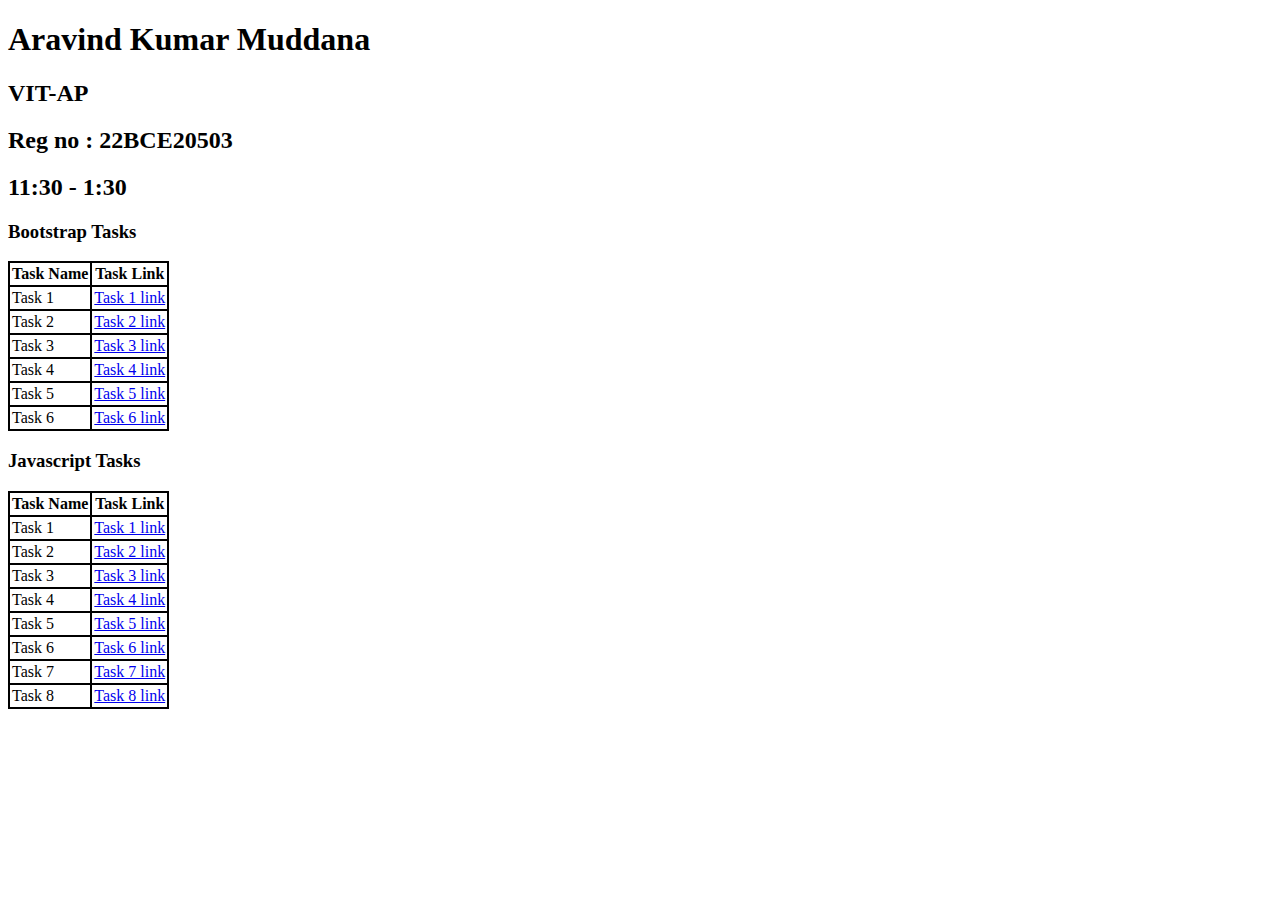
<file: index.html>
<!DOCTYPE html>
<html lang="en">
<head>
    <meta charset="UTF-8">
    <meta name="viewport" content="width=device-width, initial-scale=1.0">
    <title>Document</title>
    <style>
        table,th,td{
            border: solid black 2px;
            border-collapse: collapse;
        }
        th,td{
            padding: 2px;
            border: solid black 2px;
        }
    </style>
</head>
<body>
    <h1>Aravind Kumar Muddana</h1>
    
    <h2>VIT-AP</h2>
    <h2>Reg no : 22BCE20503</h2>
    
    <h2>11:30 - 1:30</h2>

    <h3>Bootstrap Tasks</h3>

    <table>
        <tr>
            <th>Task Name</th>
            <th>Task Link</th>
        </tr>
        <tr>
            <td>Task 1</td>
            <td><a href=".\Bootstrap\task1.html">Task 1 link</a></td>
        </tr>
        <tr>
            <td>Task 2</td>
            <td><a href=".\Bootstrap\task2.html">Task 2 link</a></td>
        </tr>
        <tr>
            <td>Task 3</td>
            <td><a href=".\Bootstrap\task3.html">Task 3 link</a></td>
        </tr>
        <tr>
            <td>Task 4</td>
            <td><a href=".\Bootstrap\task4.html">Task 4 link</a></td>
        </tr>
        <tr>
            <td>Task 5</td>
            <td><a href=".\Bootstrap\task5.html">Task 5 link</a></td>
        </tr>
        <tr>
            <td>Task 6</td>
            <td><a href=".\Bootstrap\task6.html">Task 6 link</a></td>
        </tr>
        
    </table>
    <h3>Javascript Tasks</h3>

    <table>
        <tr>
            <th>Task Name</th>
            <th>Task Link</th>
        </tr>
        <tr>
            <td>Task 1</td>
            <td><a href=".\Javascript\task1.html">Task 1 link</a></td>
        </tr>
        <tr>
            <td>Task 2</td>
            <td><a href=".\Javascript\task2.html">Task 2 link</a></td>
        </tr>
        <tr>
            <td>Task 3</td>
            <td><a href=".\Javascript\task3.html">Task 3 link</a></td>
        </tr>
        <tr>
            <td>Task 4</td>
            <td><a href=".\Javascript\task4.html">Task 4 link</a></td>
        </tr>
        <tr>
            <td>Task 5</td>
            <td><a href=".\Javascript\task5.html">Task 5 link</a></td>
        </tr>
        <tr>
            <td>Task 6</td>
            <td><a href=".\Javascript\task6.html">Task 6 link</a></td>
        </tr>
        <tr>
            <td>Task 7</td>
            <td><a href=".\Javascript\task7.html">Task 7 link</a></td>
        </tr>
        <tr>
            <td>Task 8</td>
            <td><a href=".\Javascript\task8.html">Task 8 link</a></td>
        </tr>
        
    </table>
    

</body>
</html>
</file>
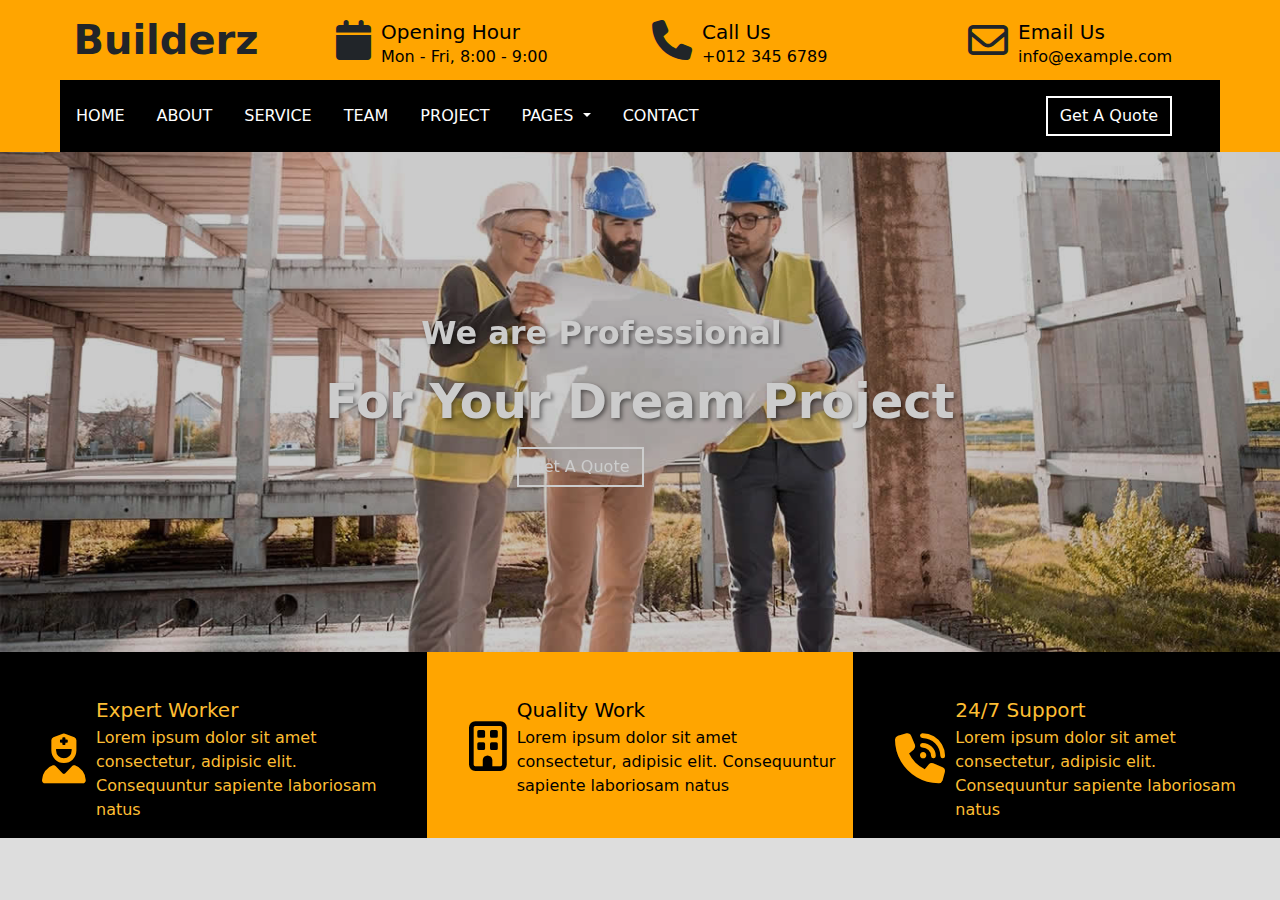
<file: Bootstrap/task2.html>
<!DOCTYPE html>
<html lang="en">
<head>
    <meta charset="UTF-8">
    <meta name="viewport" content="width=device-width, initial-scale=1.0">
    <title>Task2</title>
    <link rel="stylesheet" href="https://cdnjs.cloudflare.com/ajax/libs/font-awesome/6.5.2/css/all.min.css" />
    
    <link rel="stylesheet" href="https://cdn.jsdelivr.net/npm/bootstrap@5.3.3/dist/css/bootstrap.min.css">
    <link rel="stylesheet" href="https://cdn.jsdelivr.net/npm/bootstrap@5.3.3/dist/js/bootstrap.bundle.min.js">
    <link rel="stylesheet" href="style2.css">
</head>
<body>
    <div class="wrapper">
        <div class="container-fluid" style="background-color: orange;">
            <div class="row px-2 py-3" style="height: 80px;" >
                <div class="col-lg-3 col-12 brand-name" style="display: flex; align-items: center; justify-content: center;">
                  <h1 style="font-weight:bolder;" class="fs-1">Builderz</h1>
                </div>
                <div class="col-lg-3 d-none d-lg-block ">
                  <div class="opening-hour">
                    <div class="icon">
                      <i class="fa-solid fa-calendar" style="font-size: 40px;"></i>
                    </div>
                    <div class="text">
                        <h5>Opening Hour</h5>
                        <p style="color: black;">Mon - Fri, 8:00 - 9:00</p>
                    </div>
                  </div>
                </div>
                <div class="col-lg-3 d-none d-lg-block">
                  <div class="opening-hour">
                    <div class="icon"><i class="fa-solid fa-phone" style="font-size: 40px;"></i></div>
                    <div class="text">
                        <h5>Call Us</h5>
                        <p style="color: black;">+012 345 6789</p>
                    </div>
                  </div>
                </div>
                <div class="col-lg-3 d-none d-lg-block">
                  <div class="opening-hour">
                        <div class="icon"><i class="fa-regular fa-envelope" style="font-size: 40px;"></i></div>
                        <div class="text">
                            <h5>Email Us</h5>
                            <p style="color: black;">info@example.com</p>
                        </div>
                    </div>
                  </div>
                </div>
          </div>

    <div class="container-fluid" style="background-color: orange;">
      <div class="row mx-lg-5">
        <div class="col p-0">
          <nav class="navbar navbar-expand-lg">
            <a href="" class="navbar-brand d-lg-none p-3" style="text-align: center;">Menu</a>
            <button class="navbar-toggler me-2" data-bs-toggle="collapse" data-bs-target="#mynavbar" style="color: white;">
              <span class="navbar-toggler-icon" ></span>
            </button>
            <div class="collapse navbar-collapse py-2" id="mynavbar">
              <ul class="navbar-nav">
                <li class="nav-item px-4 px-lg-2"><a href="" class="nav-link">HOME</a></li>
                <li class="nav-item px-4 px-lg-2"><a href="" class="nav-link">ABOUT</a></li>
                <li class="nav-item px-4 px-lg-2"><a href="" class="nav-link">SERVICE</a></li>
                <li class="nav-item px-4 px-lg-2"><a href="" class="nav-link">TEAM</a></li>
                <li class="nav-item px-4 px-lg-2"><a href="" class="nav-link">PROJECT</a></li>
                <li class="nav-item dropdown px-4 px-lg-2">
                  <a href="" class="nav-link dropdown-toggle" data-bs-toggle="dropdown" aria-expanded="false" style="text-decoration: none;">
                    PAGES
                  </a>
                  <div class="dropdown-menu">
                    <a href="" class="dropdown-item" style="color: black;">First Page</a>
                    <a href="" class="dropdown-item" style="color: black;">Second page</a>
                  </div>
                </li>
                <li class="nav-item px-4 px-lg-2"><a href="" class="nav-link">CONTACT</a></li>
              </ul>
              <form action="" class="ms-auto mx-4 ">
                <button class="btn mx-4">Get A Quote</button>
              </form>
            </div>
          </nav>
        </div>
      </div>
    </div>

    </div>
 
    <div class="content">
      <div class="overlay-text text-center text-lg-start">
          <div class="mb-lg-3 mx-lg-5">
              <p class="mx-lg-5">We are Professional</p>
          </div>
          <div class="mb-lg-3">
              <h2>For Your Dream Project</h2>
          </div>
          <dd class="mx-lg-5">
            <div class="mx-lg-5">
              <div class="mx-lg-5"><button class="btn mx-lg-5">Get A Quote</button></div></div>
              
          </dd>
      </div>
  </div>
    <div class="footer">
      <div class="container-fluid">
        <div class="row">
          <div class="footer-item col-lg-4 col-12 py-3">
            <div class="mini-box">
              <div class="logo1"><i class="fa-solid fa-user-nurse"></i></div>
              <div class="text1">
                  <h5>Expert Worker</h5>
                  <p>Lorem ipsum dolor sit amet consectetur, adipisic elit. Consequuntur sapiente laboriosam natus</p>
              </div>
          </div>
          </div>
          <div class="footer-item col-lg-4 col-12 py-3" style="background-color: orange;">
            <div class="mini-box">
              <div class="logo1"><i class="fa-regular fa-building" style="color: black;"></i></div>
              <div class="text1">
                  <h5 style="color: black;">Quality Work</h5>
                  <p style="color: black;">Lorem ipsum dolor sit amet consectetur, adipisic elit. Consequuntur sapiente laboriosam natus</p>
              </div>
          </div>
          </div>
          <div class="footer-item col-lg-4 col-12 py-3">
            <div class="mini-box">
              <div class="logo1"><i class="fa-solid fa-phone-volume"></i></div>
              <div class="text1">
                  <h5>24/7 Support</h5>
                  <p>Lorem ipsum dolor sit amet consectetur, adipisic elit. Consequuntur sapiente laboriosam natus</p>
              </div>
          </div>
          </div>
        </div>
      </div>
    </div>


    <script src="https://cdn.jsdelivr.net/npm/bootstrap@5.3.3/dist/js/bootstrap.bundle.min.js"></script>

</body>
</html>
</file>
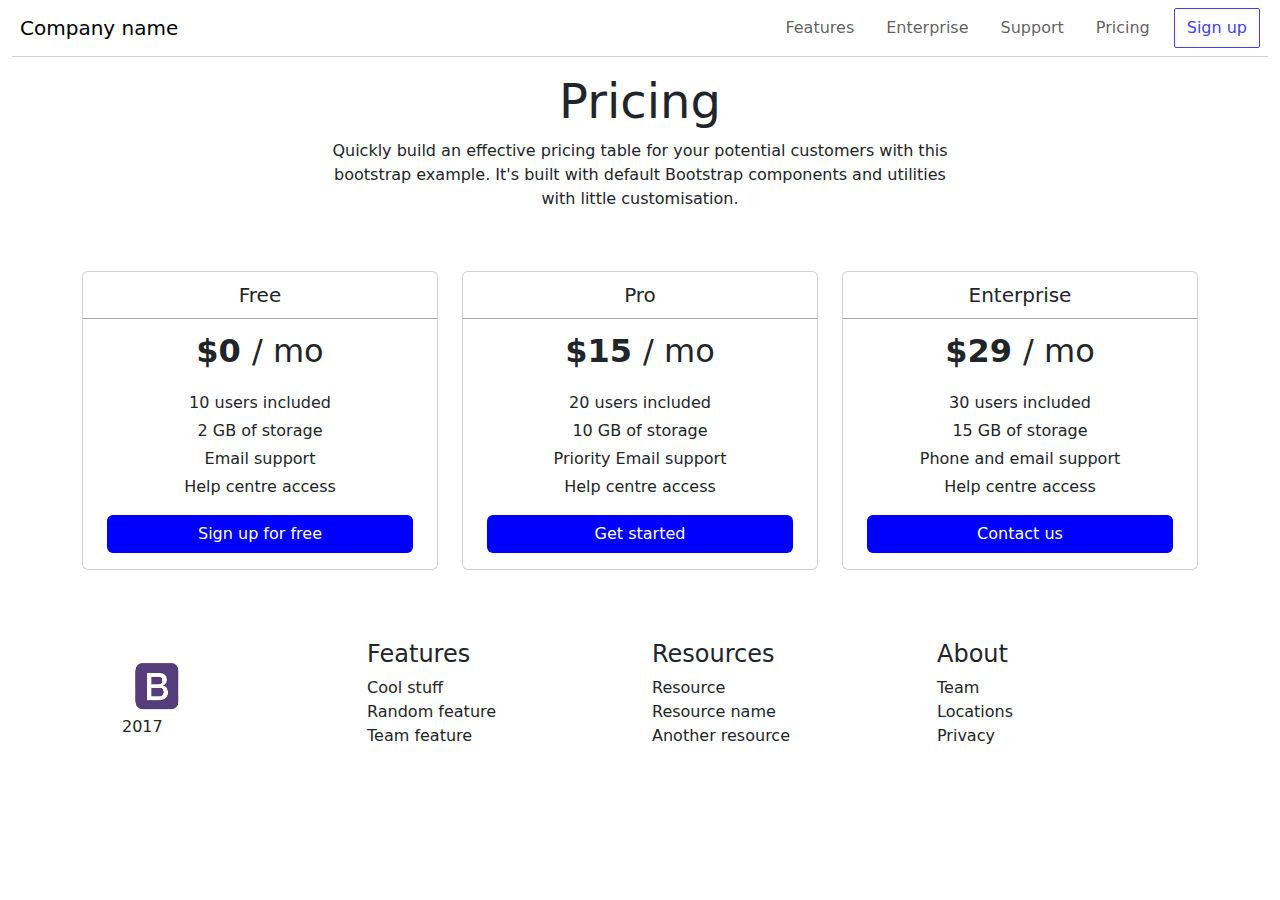
<file: Bootstrap/task3.html>
<!DOCTYPE html>
<html lang="en">
<head>
    <meta charset="UTF-8">
    <meta name="viewport" content="width=device-width, initial-scale=1.0">
    <title>Task3</title>
    <link rel="stylesheet" href="https://cdnjs.cloudflare.com/ajax/libs/font-awesome/6.5.2/css/all.min.css" integrity="sha512-SnH5WK+bZxgPHs44uWIX+LLJAJ9/2PkPKZ5QiAj6Ta86w+fsb2TkcmfRyVX3pBnMFcV7oQPJkl9QevSCWr3W6A==" crossorigin="anonymous" referrerpolicy="no-referrer" />
    <link rel="stylesheet" href="https://cdn.jsdelivr.net/npm/bootstrap@5.3.3/dist/css/bootstrap.min.css">
    <style>
        .navbar{
            border-bottom: solid 1px rgb(211, 206, 206);
        }

        .sign-btn{
            color: rgb(65, 65, 247);
            border:solid  rgb(65, 65, 247) 1px;
            border-radius: 2px;
        }
        .card-title{
            border-bottom: solid rgb(173, 166, 166) 1px;
        }

        .card-btn:hover{
            color: blue;
            border:solid blue 1px;
        }

        .card-btn{
            color:white;
            background-color: blue;
        }

        img{
            height: 100px;
            width: 150px;
            padding: 0px;
            margin: 0px;
        }
        /* i{
            margin-left: -50px;

        } */
    </style>
</head>
<body>
    <div class="header">
        <div class="container-fluid">
            <div class="row">
                <div class="col">
                    <nav class="navbar navbar-expand-lg">
                        <a href="" class="navbar-brand ms-2">Company name</a>
                        <button class="navbar-toggler" data-bs-toggle="collapse" data-bs-target="#mynav">
                            <span class="navbar-toggler-icon"></span>
                        </button>
                        <div class="collapse navbar-collapse" id="mynav">
                            <ul class="navbar-nav ms-auto">
                                <li class="nav-item mx-2"><a href="" class="nav-link">Features</a></li>
                                <li class="nav-item mx-2"><a href="" class="nav-link">Enterprise</a></li>
                                <li class="nav-item mx-2"><a href="" class="nav-link">Support</a></li>
                                <li class="nav-item mx-2"><a href="" class="nav-link">Pricing</a></li>
                                <button class="btn nav-item mx-2 sign-btn">Sign up</button>
                            </ul>
                        </div>
                    </nav>
                </div>
            </div>
        </div>
    </div>
    <div class="mt-3 content container d-flex flex-column justify-content-center align-items-center">
        <p class="display-5 mb-2 text-center">Pricing</p>
        <p class="mb-1 text-center">Quickly build an effective pricing table for your potential customers with this <br>bootstrap example. It's built with default Bootstrap components and utilities 
        <br>with little customisation.</p>
    </div>

    <div class="container">
        <div class="row justify-content-center mt-5">
            <div class="col-md-4 ">
                <div class="card mt-2">
                    <p class="card-title fs-5 text-center p-2">Free</p>
                    <p class="fs-2 text-center"><b>$0 </b>/ mo</p>
                    <p class="card-text text-center mb-1">10 users included</p>
                    <p class="card-text text-center mb-1">2 GB of storage</p>
                    <p class="card-text text-center mb-1">Email support</p>
                    <p class="card-text text-center mb-3">Help centre access</p>
                    <button class="btn mx-4 mb-3 card-btn">Sign up for free</button>
                </div>
            </div>
            <div class="col-md-4 ">
                <div class="card mt-2">
                    <p class="card-title fs-5 text-center p-2">Pro</p>
                    <p class="fs-2 text-center"><b>$15 </b>/ mo</p>
                    <p class="card-text text-center mb-1">20 users included</p>
                    <p class="card-text text-center mb-1">10 GB of storage</p>
                    <p class="card-text text-center mb-1">Priority Email support</p>
                    <p class="card-text text-center mb-3">Help centre access</p>
                    <button class="btn mx-4 mb-3 card-btn">Get started</button>
                </div>
            </div>
            <div class="col-md-4 ">
                <div class="card mt-2">
                    <p class="card-title fs-5 text-center p-2">Enterprise</p>
                    <p class="fs-2 text-center"><b>$29 </b>/ mo</p>
                    <p class="card-text text-center mb-1">30 users included</p>
                    <p class="card-text text-center mb-1">15 GB of storage</p>
                    <p class="card-text text-center mb-1">Phone and email support</p>
                    <p class="card-text text-center mb-3">Help centre access</p>
                    <button class="btn mx-4 mb-3 card-btn">Contact us</button>
                </div>
            </div>
        </div>
    </div>

    <div class="footer container" style="margin-top: 70px;">
        <div class="row">
            <div class="col-md-3">
                <img src="boot.png" alt="">
                <p style="margin-top: -25px; margin-left: 40px;"><i class="fa-regular fa-copyright"></i> 2017</p>
                


            </div>
            <div class="col-md-3">
                <h4>Features</h4>
                <ul style="list-style-type: none; padding: 0;">
                    <li>Cool stuff</li>
                    <li>Random feature</li>
                    <li>Team feature</li>
                </ul>
            </div>
            <div class="col-md-3">
                <h4>Resources</h4>
                <ul style="list-style-type: none; padding: 0;">
                    <li>Resource</li>
                    <li>Resource name</li>
                    <li>Another resource</li>
                </ul>
            </div>
            <div class="col-md-3">
                <h4>About</h4>
                <ul style="list-style-type: none; padding: 0;">
                    <li>Team</li>
                    <li>Locations</li>
                    <li>Privacy</li>
                </ul>
            </div>
        </div>
    </div>

    
    <script src="https://cdn.jsdelivr.net/npm/bootstrap@5.3.3/dist/js/bootstrap.bundle.min.js"></script>
</body>
</html>
</file>
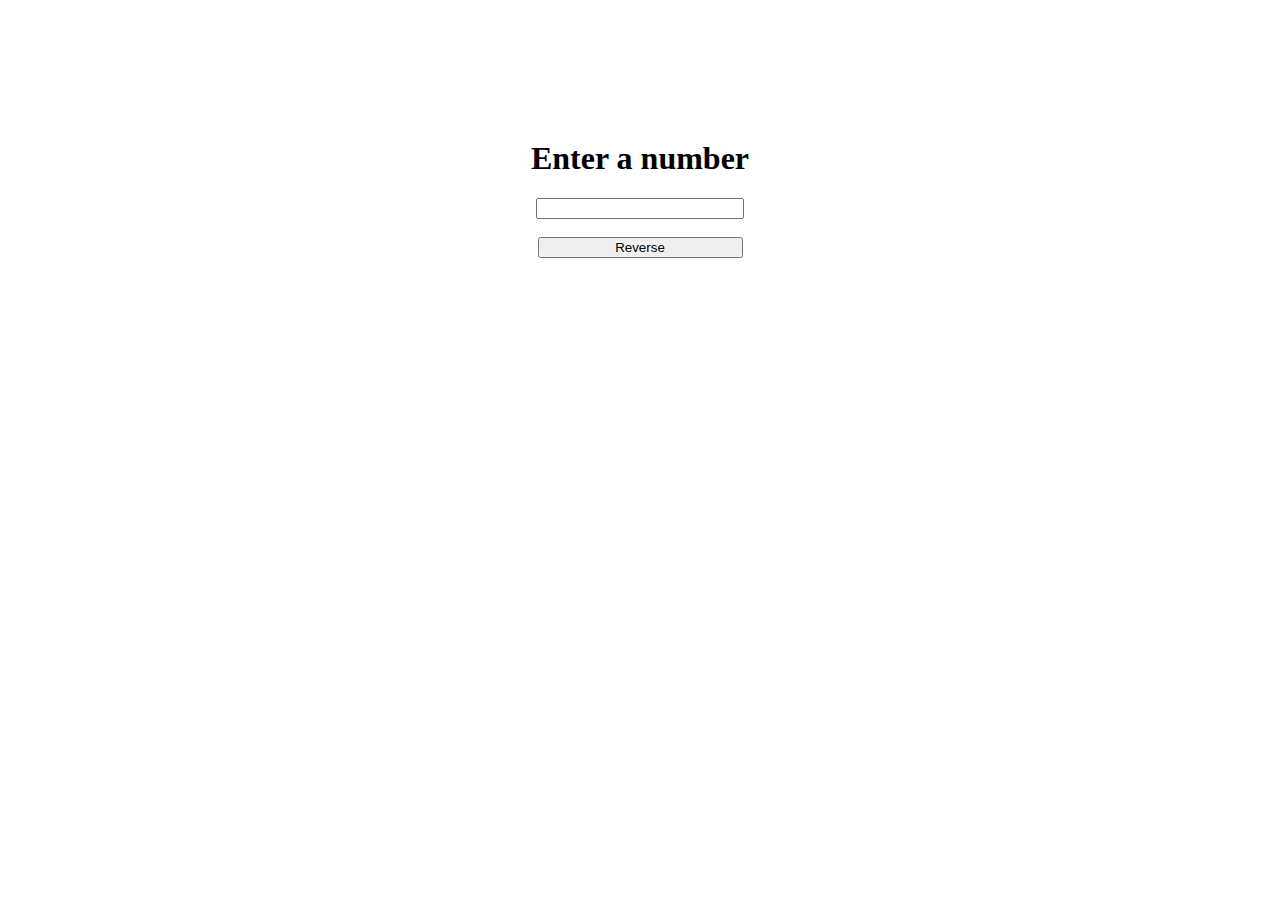
<file: Javascript/task1.html>
<!DOCTYPE html>
<html lang="en">
<head>
    <meta charset="UTF-8">
    <meta name="viewport" content="width=device-width, initial-scale=1.0">
    <title>Task1</title>
    
</head>
<body>
    

    <div style="justify-content: center; align-items: center; display: flex; flex-direction: column; height:400px;">
        <h1 for="user-number">Enter a number </h1>
    <input type="text" id="user-number" style="width: 200px;">
    <br>
    <button onclick="reverseNumber()" style="width: 205px;">Reverse</button>
    <h2 id="result"></h2>
    </div>
    

    <script>
        function reverse(num){
            let temp=0;
            let rem;
            while(num>0){
                rem=num%10;
                temp=temp*10+rem;
                num=Math.floor(num/10);
            }
            return temp;
        }

        function reverseNumber(){
            let val=parseInt(document.getElementById("user-number").value);
            let res=reverse(val);
            document.getElementById("result").innerText="Result Number : "+res;
        }

    </script>
</body>
</html>
</file>
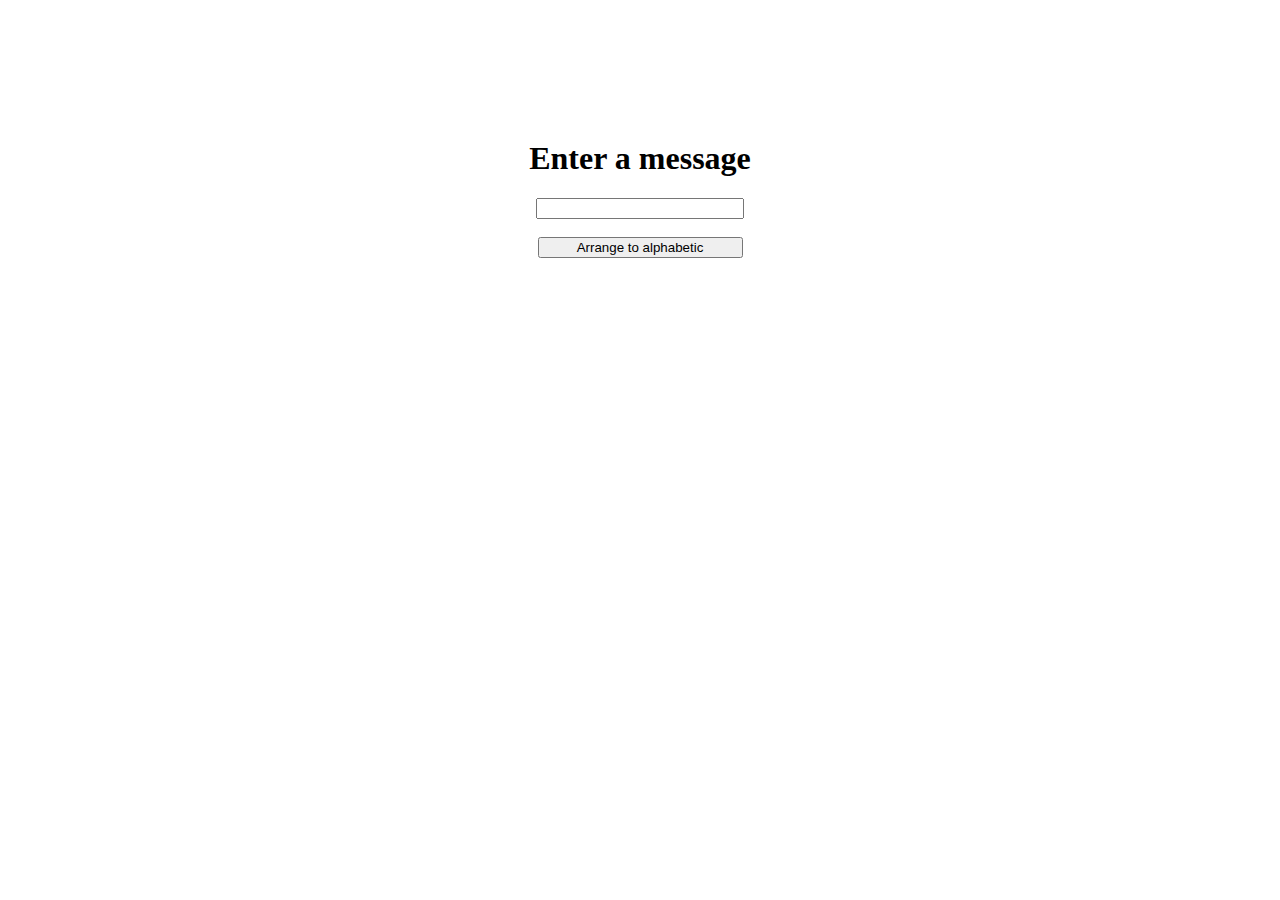
<file: Javascript/task2.html>
<!DOCTYPE html>
<html lang="en">
<head>
    <meta charset="UTF-8">
    <meta name="viewport" content="width=device-width, initial-scale=1.0">
    <title>Task2</title>
    
</head>
<body>
    

    <div style="justify-content: center; align-items: center; display: flex; flex-direction: column; height:400px;">
        <h1 for="user-number">Enter a message </h1>
    <input type="text" id="user-number" style="width: 200px;">
    <br>
    <button onclick="requiredPattern()" style="width: 205px;">Arrange to alphabetic</button>
    <h2 id="result"></h2>
    </div>
    

    <script>
        function pattern(str){
            let arr=str.split('');
            arr.sort();
            let res=arr.join('');
            return res;
        }

        function requiredPattern(){
            let str=document.getElementById("user-number").value;
            let res=pattern(str);
            document.getElementById("result").innerText="Alphabetical sequence : "+res;
        }

    </script>
</body>
</html>
</file>
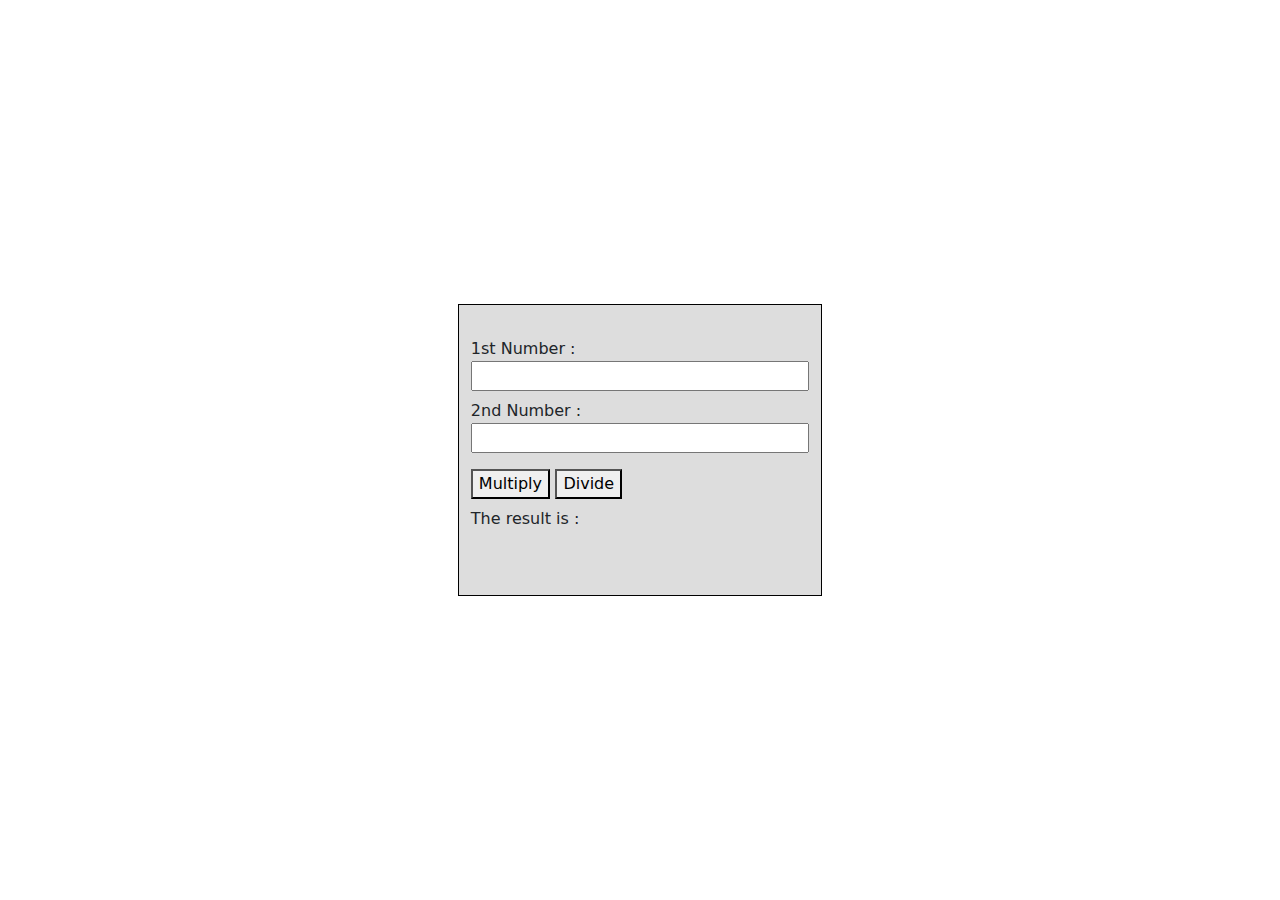
<file: Javascript/task3.html>
<!DOCTYPE html>
<html lang="en">
<head>
    <meta charset="UTF-8">
    <meta name="viewport" content="width=device-width, initial-scale=1.0">
    <title>Task3</title>
    <link rel="stylesheet" href="https://cdn.jsdelivr.net/npm/bootstrap@5.3.3/dist/css/bootstrap.min.css">

</head>
<body class="vh-100 container justify-content-center d-flex align-items-center">
    <div class=" p-4" style="border: solid black 1px; background-color: rgb(221, 221, 221); ">
        <div class="row my-2">
            <label class="p-0" for="num1">1st Number : </label>
            <input type="text" id="num1">
        </div>
        <div class="row my-2">
            <label class="p-0" for="num2">2nd Number : </label>
            <input type="text" id="num2">
        </div>
        <div class="row my-2 ">
            <div class="col-md-3 mt-2 p-0 "><button onclick="MuliplyNumbers()" class="w-30">Multiply</button></div>
            <div class="col-md-3  mt-2 p-0"><button onclick="DivideNumbers()" class="w-30">Divide</button></div>
            
            
        </div>
        <div class="row my-2">
            <p class="p-0">The result is : </p>
            <p  class="p-0" id="res"></p>
        </div>
    </div>
    


    <script>
        function multiply(a,b){
            return a*b;
        }
        function divide(a,b){
            return a/b;
        }
        function MuliplyNumbers(){
            var a=parseInt(document.getElementById('num1').value)
            var b=parseInt(document.getElementById('num2').value)
            let res=multiply(a,b);
            document.getElementById("res").innerText=res;

        }

        function DivideNumbers(){
            var a=parseInt(document.getElementById('num1').value)
            var b=parseInt(document.getElementById('num2').value)
            let res=divide(a,b);
            document.getElementById("res").innerText=res;

        }
    </script>
    
</body>
</html>
</file>
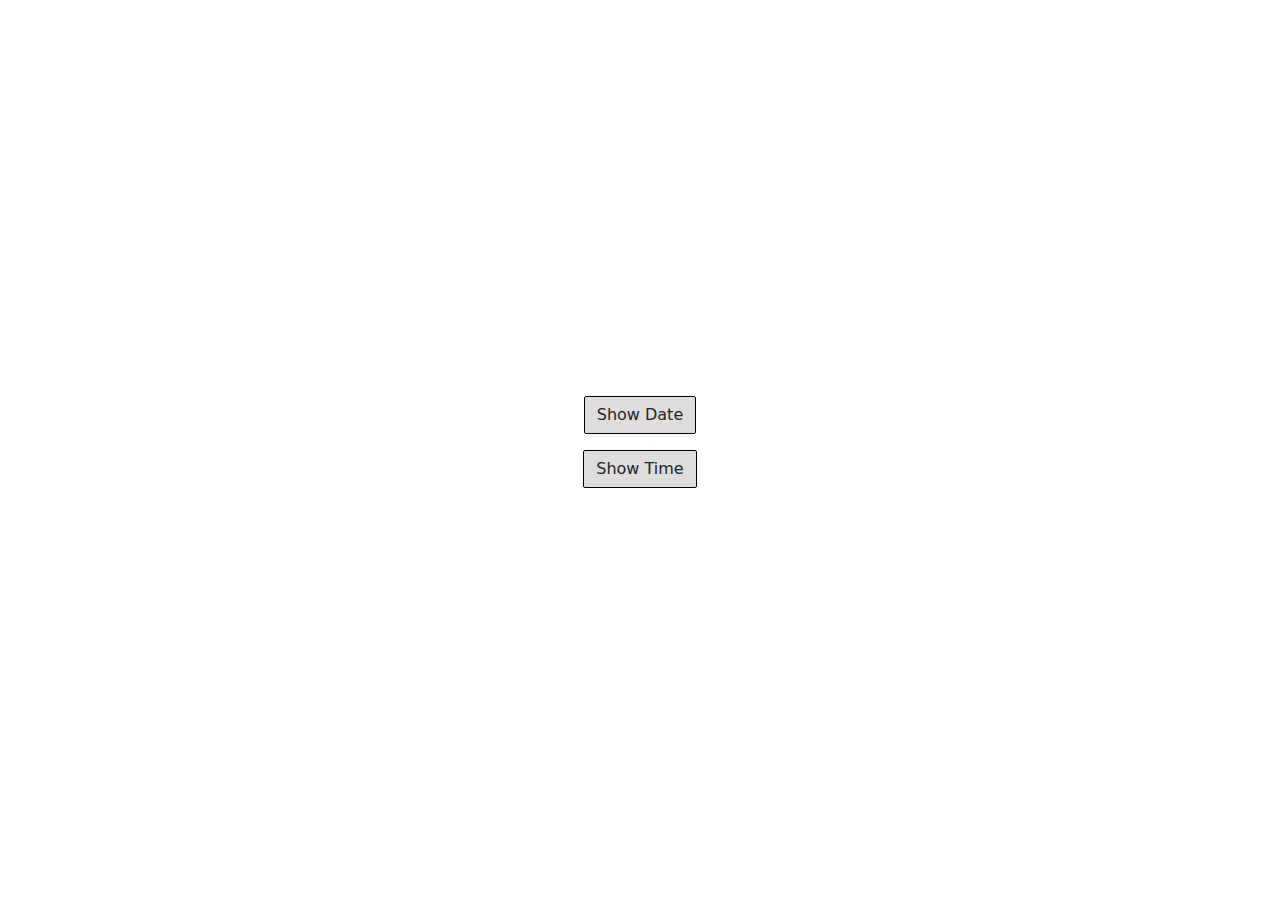
<file: Javascript/task4.html>
<!DOCTYPE html>
<html lang="en">
<head>
    <meta charset="UTF-8">
    <title>Task4</title>
    <link rel="stylesheet" href="https://cdn.jsdelivr.net/npm/bootstrap@5.3.3/dist/css/bootstrap.min.css">
</head>
<body class="d-flex justify-content-center align-items-center vh-100">
    <div class="text-center">
        <div class="mb-3">
            <button class="btn"  style="background-color: rgb(222, 220, 220); border-radius: 2px; border: solid black 1px;" onclick="showDate()">Show Date</button>
        </div>
        <div id="dateDisplay" class="mb-3"></div>

        <div class="mb-3">
            <button class="btn " style="background-color: rgb(222, 220, 220); border-radius: 2px; border: solid black 1px;" onclick="showTime()">Show Time</button>
        </div>
        <div id="timeDisplay"></div>
    </div>

    <script>
        function showDate() {
        
            const currentDate = new Date();
            const day = currentDate.getDate();
            const month = currentDate.toLocaleString('default', { month: 'long' });
            const year = currentDate.getFullYear();
            const formattedDate = `${day} / ${month} / ${year}`;
            document.getElementById('dateDisplay').textContent = formattedDate;
        }

        function showTime() {
            const currentTime = new Date();
            document.getElementById('timeDisplay').textContent = currentTime.toString();
        }
    </script>
</body>
</html>
</file>
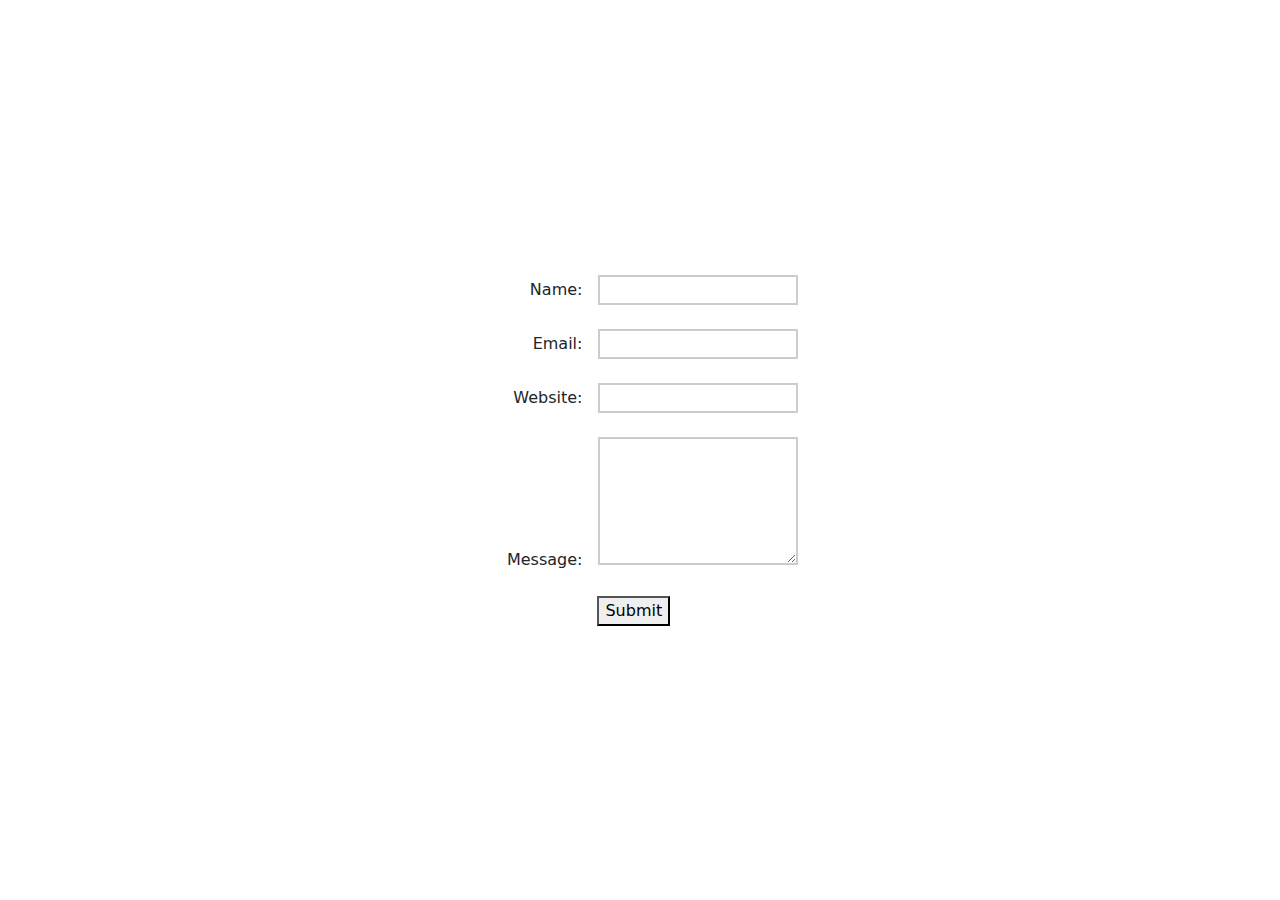
<file: Javascript/task5.html>
<!DOCTYPE html>
<html>
<head>
<title>Task5</title>
<link rel="stylesheet" href="https://cdn.jsdelivr.net/npm/bootstrap@5.3.3/dist/css/bootstrap.min.css">

<style>
.error {
  color: red;
  font-size: 12px;
}
label {
  display: inline-block;
  width: 100px;
  text-align: right;
  margin-right: 10px;
}
input, textarea {
  width: 200px;
  border: 2px solid #ccc;
}
input.invalid, textarea.invalid {
  border: 3px solid red;
}
</style>
<script>
function validateForm() {
  let name = document.forms["myForm"]["name"].value;
  let email = document.forms["myForm"]["email"].value;
  let website = document.forms["myForm"]["website"].value;
  let message = document.forms["myForm"]["message"].value;
  let valid = true;
  
  // Name validation
  let nameError = document.getElementById("nameError");
  let nameInput = document.getElementById("name");
  if (name == "") {
    nameError.innerHTML = "This field is required";
    nameInput.classList.add("invalid");
    valid = false;
  } else {
    nameError.innerHTML = "";
    nameInput.classList.remove("invalid");
  }
  
  // Email validation
  let emailError = document.getElementById("emailError");
  let emailInput = document.getElementById("email");
  if (email == "") {
    emailError.innerHTML = "A valid email address is required";
    emailInput.classList.add("invalid");
    valid = false;
  } else {
    emailError.innerHTML = "";
    emailInput.classList.remove("invalid");
  }
  
  // Website validation
  let websiteError = document.getElementById("websiteError");
  let websiteInput = document.getElementById("website");
  if (website == "") {
    websiteError.innerHTML = "A valid url is required";
    websiteInput.classList.add("invalid");
    valid = false;
  } else {
    websiteError.innerHTML = "";
    websiteInput.classList.remove("invalid");
  }
  
  // Message validation
  let messageError = document.getElementById("messageError");
  let messageInput = document.getElementById("message");
  if (message == "") {
    messageError.innerHTML = "This field is required";
    messageInput.classList.add("invalid");
    valid = false;
  } else {
    messageError.innerHTML = "";
    messageInput.classList.remove("invalid");
  }
  
  return valid;
}
</script>
</head>
<body class="container d-flex vh-100 justify-content-center align-items-center"></body>
<div>
    <form name="myForm" onsubmit="return validateForm()" method="post">
        <label for="name">Name:</label>
        <input type="text" name="name" id="name">
        <span id="nameError" class="error" style="font-weight:bold"></span><br><br>
        
        <label for="email">Email:</label>
        <input type="text" name="email" id="email">
        <span id="emailError" class="error" style="font-weight:bold"></span><br><br>
        
        <label for="website">Website:</label>
        <input type="text" name="website" id="website">
        <span id="websiteError" class="error" style="font-weight:bold"></span><br><br>
        
        <label for="message">Message:</label>
        <textarea name="message" id="message" rows="5" cols="40"></textarea>
        <span id="messageError" class="error" style="font-weight:bold"></span><br><br>
        
        <button type="submit" value="Submit" style="margin-left: 115px;">Submit</button>
      </form>
</div>


</body>
</html>
</file>
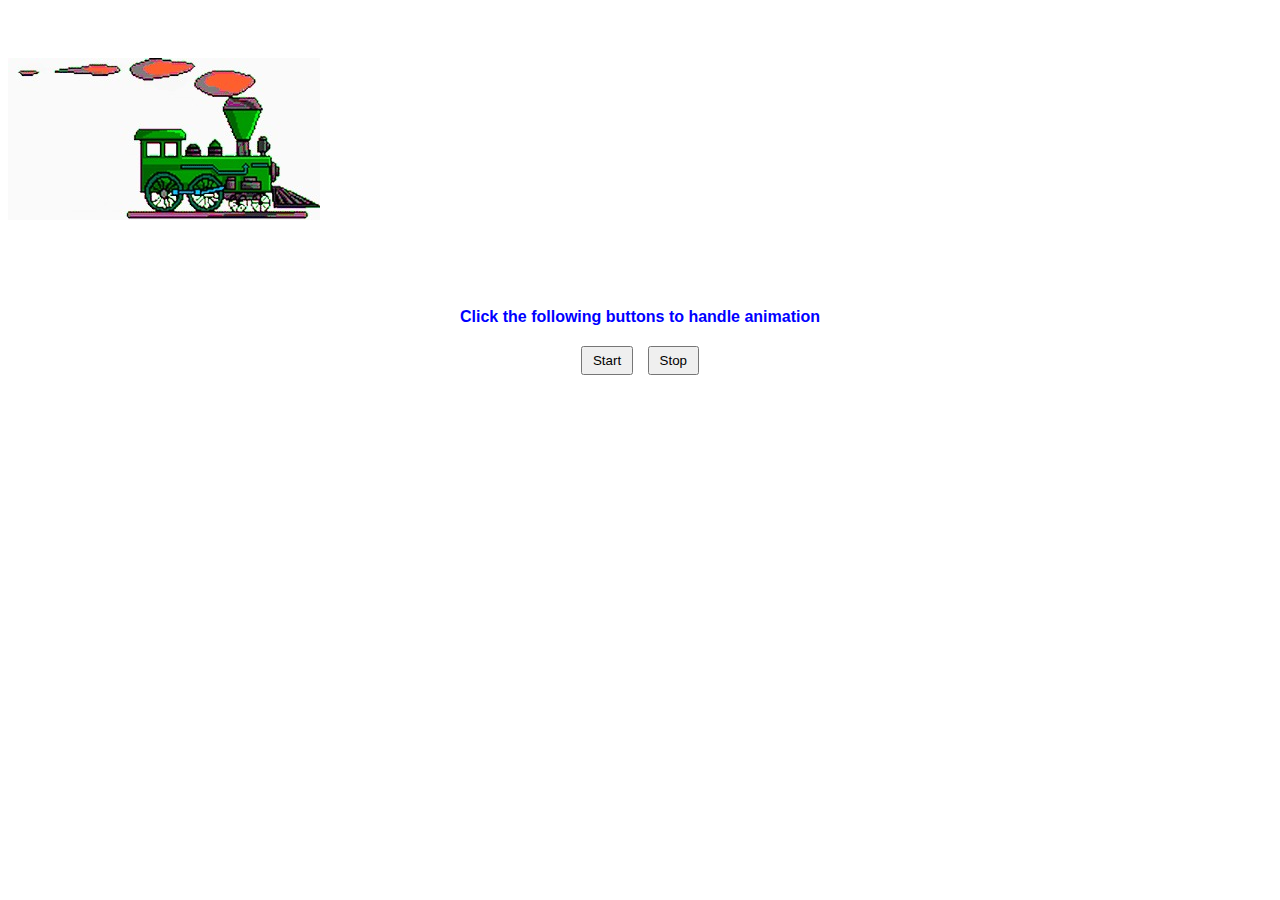
<file: Javascript/task7.html>
<!DOCTYPE html>
<html lang="en">
<head>
    <meta charset="UTF-8">
    <meta name="viewport" content="width=device-width, initial-scale=1.0">
    <title>Task7</title>
    <style>
        body {
            text-align: center;
            font-family: Arial, sans-serif;
        }

        .train {
            position: absolute;
            top: 50px;
            left: 0;
        }

        .controls button {
            margin: 0 5px;
            padding: 5px 10px;
        }
    </style>
</head>
<body>
    <div class="container" style="position: relative;
    width: 100%;
    height: 200px;">
        <img src="train_image.jpg" alt="Train" class="train" id="train">
    </div>
    <div class="title" style="color: blue;
    font-weight: bold;
    margin-top: 100px;">
        Click the following buttons to handle animation
    </div>
    <div class="controls" style=" margin-top: 20px;">
        <button onclick="startAnimation()">Start</button>
        <button onclick="stopAnimation()">Stop</button>
    </div>

    <script>
        var train = document.getElementById('train');
        var animationId;
        var position = 0;

        function startAnimation() {
            animationId = setInterval(frame, 10);
        }

        function stopAnimation() {
            clearInterval(animationId);
        }

        function frame() {
            if (position >= window.innerWidth - train.width) {
                position = -train.width;
            } else {
                position++;
                train.style.left = position + 'px';
            }
        }
    </script>
</body>
</html>
</file>
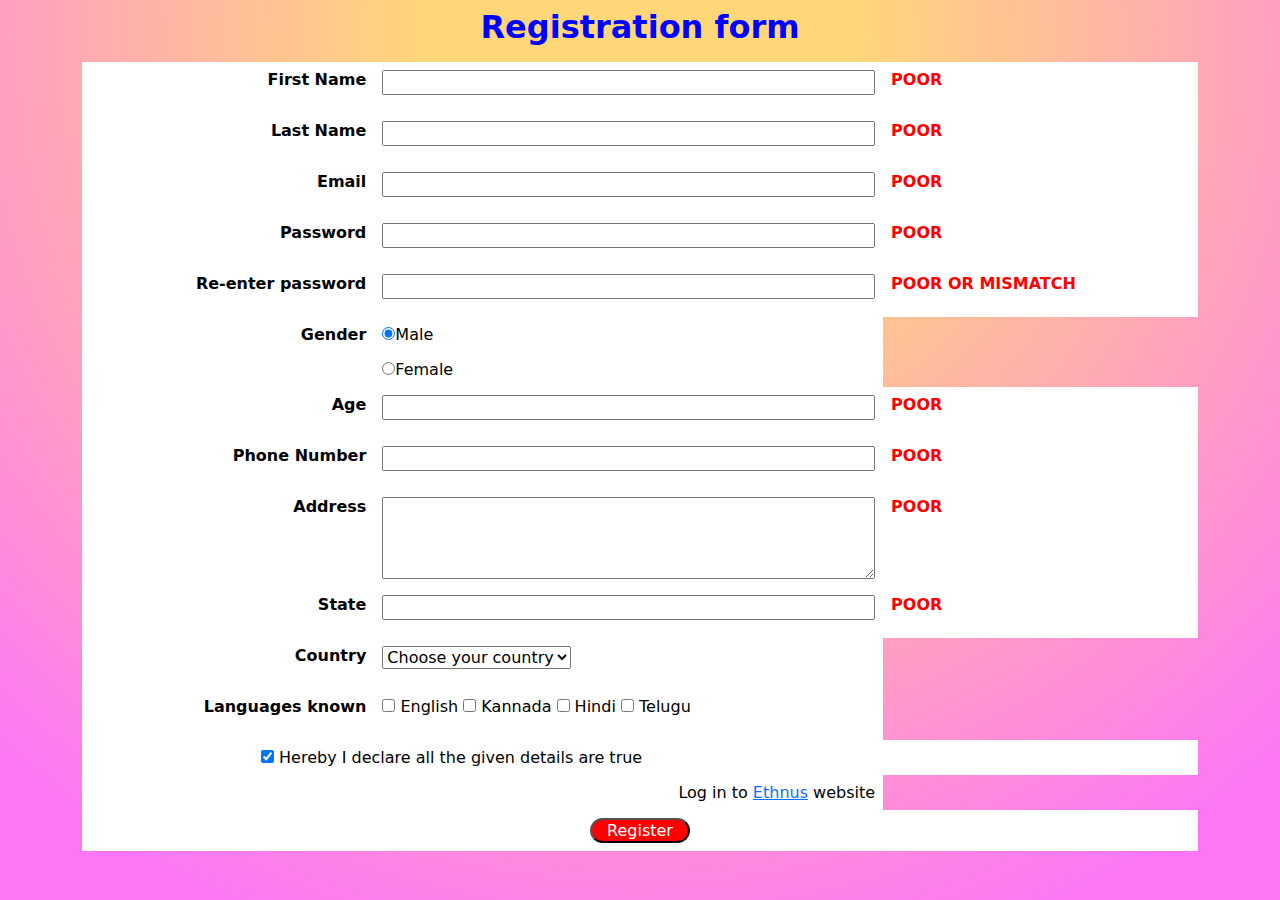
<file: Javascript/task8.html>
<html>
<head>
    <title>Task8</title>
    <link href="https://cdn.jsdelivr.net/npm/bootstrap@5.0.2/dist/css/bootstrap.min.css" rel="stylesheet" >
    <style>
      body {
        background: radial-gradient(
          circle at 50% 5.3%,
          rgb(255, 215, 121) 20%,
          rgb(253, 118, 246) 90%
        );
      }
      table input[type="number"],
      input[type="text"],
      input[type="password"],
      input[type="email"] {
        width: 100%;
        box-sizing: border-box;
      }
      table td p {
        text-align: right;
        font-weight: bold;
      }
      table textarea {
        box-sizing: border-box;
        width: 100%;
      }
      table td span {
        font-weight: bold;
        color: red;
      }
      table td button {
        background-color: red;
        color: white;
        width: 100px;
        border-radius: 50px;
      }
    </style>
  </head>

  <body>
    <div class="container-md">
      <form onsubmit="return verify()">
        <table class="table caption-top table-borderless">
          <caption style="text-align: center">
            <h2 style="color: blue"><b>Registration form</b></h2>
          </caption>
          <tbody><tr>
            <td><p>First Name</p></td>
            <td><input type="text" id="fn" onkeydown="checkfn()"></td>
            <td><span id="fnpop">POOR</span></td>
          </tr>
          <tr>
            <td><p>Last Name</p></td>
            <td><input type="text" id="ln" onkeyup="checkln()"></td>
            <td><span id="lnpop">POOR</span></td>
          </tr>
          <tr>
            <td><p>Email</p></td>
            <td><input type="email" id="mail" onkeyup="checkmail()"></td>
            <td><span id="mailpop">POOR</span></td>
          </tr>
          <tr>
            <td><p>Password</p></td>
            <td><input type="password" id="pass" onkeyup="checkpass()"></td>
            <td><span id="passpop">POOR</span></td>
          </tr>
          <tr>
            <td><p>Re-enter password</p></td>
            <td>
              <input type="password" id="repass" onkeyup="checkrepass()">
            </td>
            <td><span id="repasspop">POOR OR MISMATCH</span></td>
          </tr>
          <tr>
            <td rowspan="2" for="gender"><p>Gender</p></td>
            <td style="text-align: left">
              <input type="radio" value="Male" name="gender" checked="">Male
            </td>
          </tr>
          <tr>
            <td style="text-align: left">
              <input type="radio" value="Female" name="gender">Female
            </td>
          </tr>
          <tr>
            <td><p>Age</p></td>
            <td><input type="number" id="age" onkeyup="checkage()"></td>
            <td><span id="agepop">POOR</span></td>
          </tr>
          <tr>
            <td><p>Phone Number</p></td>
            <td><input type="number" id="phno" onkeyup="checkphno()"></td>
            <td><span id="phnopop">POOR</span></td>
          </tr>
          <tr>
            <td><p>Address</p></td>
            <td>
              <textarea rows="4" onkeyup="checkadd()" id="add"></textarea>
            </td>
            <td><span id="addpop">POOR</span></td>
          </tr>
          <tr>
            <td><p>State</p></td>
            <td><input type="text" id="state" onkeyup="checkstate()"></td>
            <td><span id="statepop">POOR</span></td>
          </tr>
          <tr>
            <td><p>Country</p></td>
            <td>
              <select>
                <option>Choose your country</option>
                <option value="India">India</option>
                <option value="UK">UK</option>
                <option value="USA">USA</option>
                <option value="China">China</option>
              </select>
            </td>
          </tr>
          <tr>
            <td><p>Languages known</p></td>
            <td>
              <input type="checkbox">&nbsp;English
              <input type="checkbox">&nbsp;Kannada
              <input type="checkbox">&nbsp;Hindi
              <input type="checkbox">&nbsp;Telugu
            </td>
          </tr>
          <tr>
            <td colspan="3" style="padding-left: 179px">
              <input type="checkbox" checked="">&nbsp;Hereby I declare all the
              given details are true
            </td>
          </tr>
          <tr>
            <td colspan="2" style="text-align: right; padding-left: 50%">
              Log in to <a href="https://ethnus.com/">Ethnus</a> website
            </td>
          </tr>
          <tr>
            <td colspan="3" style="text-align: center">
              <button type="submit">Register</button>
            </td>
          </tr>
        </tbody></table>
      </form>
    </div>

    <script>
      function checkfn() {
        var fn = document.getElementById("fn").value;
        if (fn.length < 5) {
          document.getElementById("fnpop").innerHTML = "POOR";
          document.getElementById("fnpop").style.color = "red";
        } else {
          document.getElementById("fnpop").innerHTML = "Good";
          document.getElementById("fnpop").style.color = "green";
        }
      }
      function checkln() {
        var ln = document.getElementById("ln").value;
        if (ln.length < 5) {
          document.getElementById("lnpop").innerHTML = "POOR";
          document.getElementById("lnpop").style.color = "red";
        } else {
          document.getElementById("lnpop").innerHTML = "Good";
          document.getElementById("lnpop").style.color = "green";
        }
      }
      function checkmail() {
        var mail = document.getElementById("mail").value;
        if (mail.length < 5) {
          document.getElementById("mailpop").innerHTML = "POOR";
          document.getElementById("mailpop").style.color = "red";
        } else {
          document.getElementById("mailpop").innerHTML = "Good";
          document.getElementById("mailpop").style.color = "green";
        }
      }
      function checkpass() {
        var pass = document.getElementById("pass").value;
        if (pass.length < 6) {
          document.getElementById("passpop").innerHTML = "POOR";
          document.getElementById("passpop").style.color = "red";
        } else {
          document.getElementById("passpop").innerHTML = "Good";
          document.getElementById("passpop").style.color = "green";
        }
      }
      function checkrepass() {
    var pass = document.getElementById("pass").value;
    var repass = document.getElementById("repass").value;
    if (repass.length < 6 || repass !== pass) {
        document.getElementById("repasspop").innerHTML = "POOR OR MISMATCH";
        document.getElementById("repasspop").style.color = "red";
    } else {
        document.getElementById("repasspop").innerHTML = "Good";
        document.getElementById("repasspop").style.color = "green";
    }
}
      function checkage() {
        var age = document.getElementById("age").value;
        if (age < 1) {
          document.getElementById("agepop").innerHTML = "POOR";
          document.getElementById("agepop").style.color = "red";
        } else {
          document.getElementById("agepop").innerHTML = "Good";
          document.getElementById("agepop").style.color = "green";
        }
      }
      function checkphno() {
        var phno = document.getElementById("phno").value;
        if (phno.length < 10) {
          document.getElementById("phnopop").innerHTML = "POOR";
          document.getElementById("phnopop").style.color = "red";
        } else {
          document.getElementById("phnopop").innerHTML = "Good";
          document.getElementById("phnopop").style.color = "green";
        }
      }
      function checkadd() {
        var add = document.getElementById("add").value;
        if (add.length < 10) {
          document.getElementById("addpop").innerHTML = "POOR";
          document.getElementById("addpop").style.color = "red";
        } else {
          document.getElementById("addpop").innerHTML = "Good";
          document.getElementById("addpop").style.color = "green";
        }
      }
      function checkstate() {
        var state = document.getElementById("state").value;
        if (state.length < 5) {
          document.getElementById("statepop").innerHTML = "POOR";
          document.getElementById("statepop").style.color = "red";
        } else {
          document.getElementById("statepop").innerHTML = "Good";
          document.getElementById("statepop").style.color = "green";
        }
      }
      function verify() {
        var fn = document.getElementById("fn").value;
        var ln = document.getElementById("ln").value;
        var mail = document.getElementById("mail").value;
        var pass = document.getElementById("pass").value;
        var repass = document.getElementById("repass").value;
        var age = document.getElementById("age").value;
        var phno = document.getElementById("phno").value;
        var add = document.getElementById("add").value;
        var state = document.getElementById("state").value;
        if (
          fn.length < 5 ||
          ln.length < 5 ||
          mail.length < 5 ||
          pass.length < 6 ||
          repass.length < 6 ||
          age.length < 1 ||
          phno.length < 10 ||
          add.length < 10 ||
          state.length < 5
        ) {
          return false;
        }
        return true;
      }
    </script>
  </body>
</html>
</file>
<file: Bootstrap/style2.css>
body{
    background-color:#dddddd;
}

.nav{
    background-color: black;
}

.nav-link{
    color: white;

}
.nav-link:hover{
    color: orange;
}

.navbar a{
    border-radius: 0;
    color: white;
    border-color: white;
}

.btn{
    color: white;
    border:solid white 2px;
    border-radius: 0;
}

.btn:hover{
    background-color: orange;
    color: black;
}

.opening-hour{
    margin-top: 4px;
    display: flex;
}

.text h5,p{
    color: black;
}
.text h5{
    margin-bottom: 1px;
}

.icon{
    margin-right: 10px;
}

.navbar{
    background-color: black;
}

/* .content{
    height: 360px;
} */
/* .content img{
    
    object-fit:fill;
} */

.content {
    position: relative;
    background-image: url('carousel-1.jpg');
    background-size: cover;
    background-position: center;
    height: 500px;
    display: flex;
    align-items: center;
    justify-content: center;
    filter: brightness(80%);
}

.content .overlay-text p {
    color: white;
    font-size: 2rem;
    font-weight: bold;
    text-shadow: 2px 2px 4px rgba(0, 0, 0, 0.5);
}
.content .overlay-text h2 {
    color: white;
    font-size: 3rem;
    font-weight: bold;
    text-shadow: 2px 2px 4px rgba(0, 0, 0, 0.5);
}
.content .overlay-text button {
    color: white;
    font-weight:500;
    font-size: 1rem;
    
}

img{
    height: 450px;
    width: 100%;
}

.footer-item{
   
    background-color: black;
}
.footer-item i,h5,p{
    color: orange;
}
.mini-box{
    display: flex;
    align-items: center;
    margin-left: 30px;
    margin-top: 30px;
}
.logo1{
    font-size: 50px;
    margin-right: 10px;
}
.text1 h5,p{
    margin: 0;
    color: #fdbe33;
}
.text1 h5{
    margin-bottom: 4px;
}
</file>
